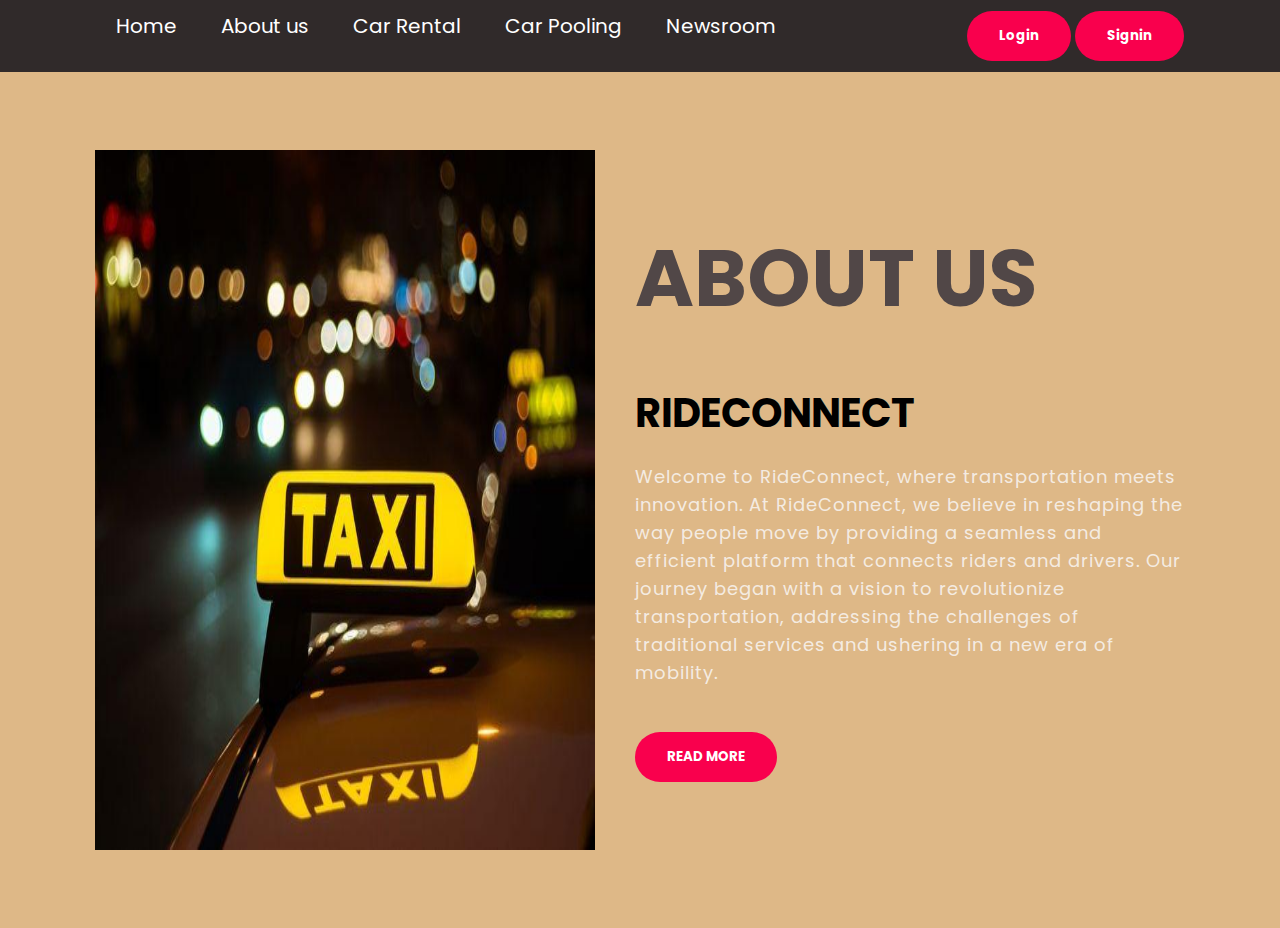
<file: aboutus1.html>
<!DOCTYPE html>
<html lang="en">
<head>
    <meta charset="UTF-8">
    <meta http-equiv="X-UA-Compatible" content="IE=edge">
    <meta name="viewport" content="width=device-width, initial-scale=1.0">
    <title>About us section </title>
    <link rel="stylesheet" href="aboutus1.css">
</head>
<body>


    <div class="nav">
         
        <div class="left">
            
            <ul>
                <li><a href="index.html"><p>Home</p></a></li>
            <li><a href="aboutus1.html"><p>About us</p></a></li>
            <li><a href="carRental.html"><p>Car Rental</p></a></li>
            <li><a href="carpooling.html"><p>Car Pooling</p></a></li>
            <li><a href="newspage.html"><p>Newsroom</p></a></li>
            
            
            </ul>
        </div>
        
        <div   class="right">
            
            <button onclick="openNewTab()">Login</button>
            <button onclick="openNewTab1()">Signin</button>


        </div>  
     
      </div>




    <section class="about">
<div class="main">
    <img src='pictures\kk.jpeg' alt="logo" >
    <div class="about-text">
<h1>About Us</h1>
<h5></h5>
<p><body>
    <div class="heading">
    <h2> Rideconnect </h2>
    <p> Welcome to RideConnect, where transportation meets innovation. At RideConnect, we believe in reshaping the way people move by providing a seamless and efficient platform that connects riders and drivers. Our journey began with a vision to revolutionize transportation, addressing the challenges of traditional services and ushering in a new era of mobility.</p>
    </div>

</body> </p>
    <button type="button">READ MORE</button>
    </div>
</div>
    </section>

    <script>
        function openNewTab() {
           
            var newTabUrl = 'loginPg.html';
    
            window.open(newTabUrl, '_blank');
        }
        function openNewTab1() {
            var newTabUrl = 'signin.html';
    
            window.open(newTabUrl, '_blank');
        }

        
    </script>

</body>
</html>
</file>
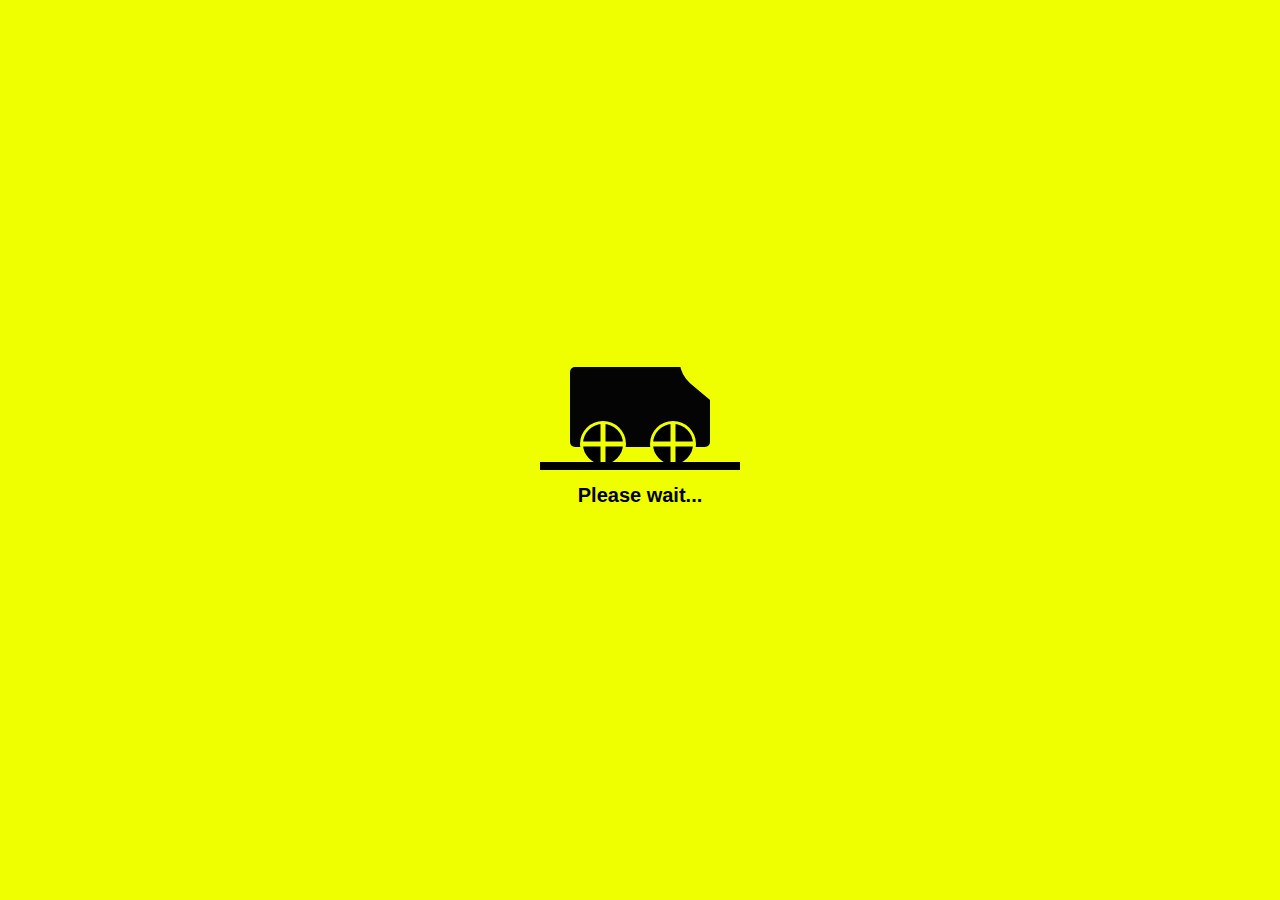
<file: loading.html>
<!DOCTYPE html>
<html lang="en">
<head>
    <meta charset="UTF-8">
    <meta name="viewport" content="width=device-width, initial-scale=1.0">
    <title>Document</title>
    <link rel="stylesheet" href="loading.css">
</head>
<body>
    <div class="body">
        <div class="front wheel"></div>
        <div class="back wheel"></div>
    </div>

    <div class="cover">
        <div class="path">
    </div>
    </div>
    <h4>Please wait...</h4>


    <script>
        setTimeout(function() {
            window.location.href = 'carpooling.html';
        }, 4000);
    </script>
</body>
</html>
</file>
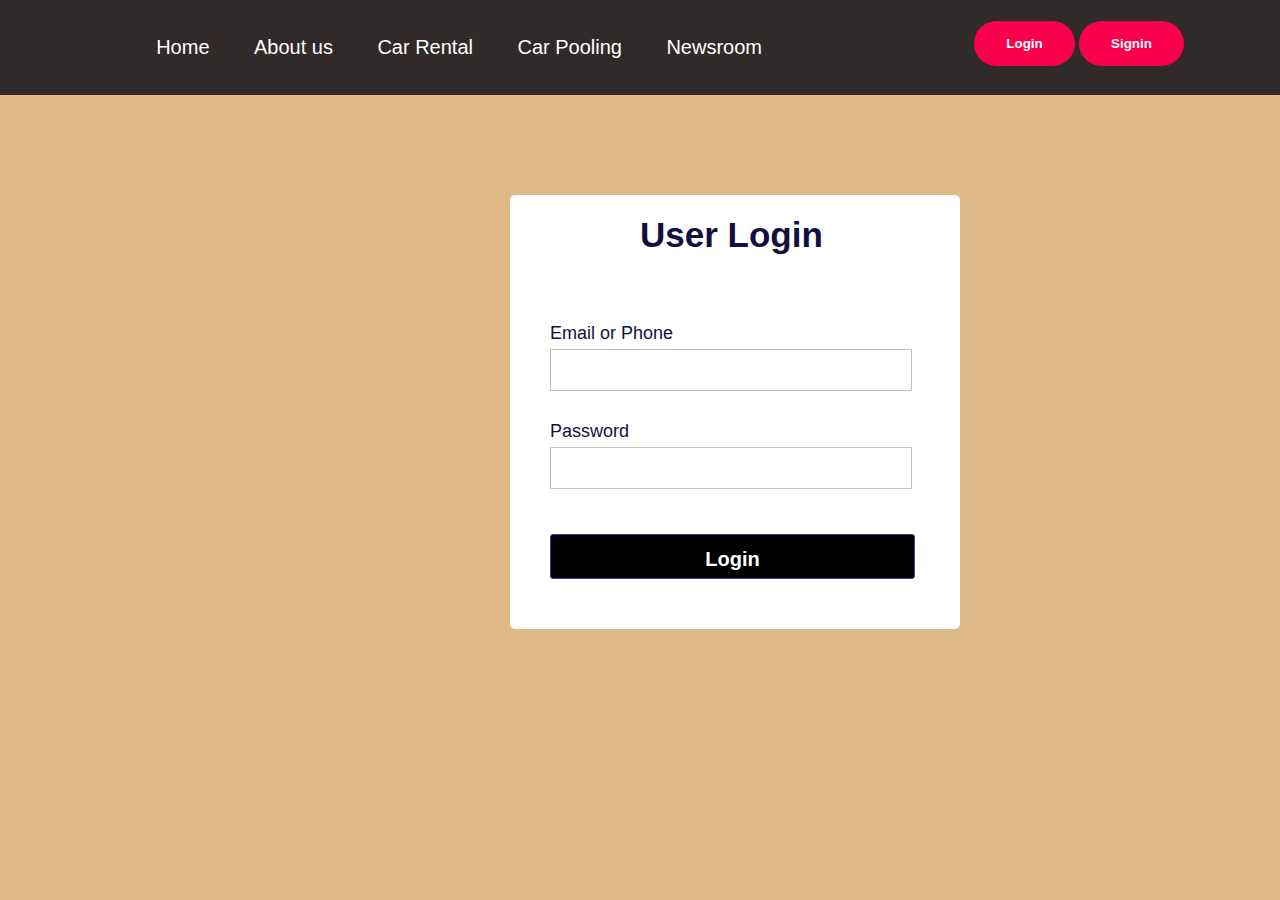
<file: loginPg.html>
<!DOCTYPE html>
<html lang="en">
<head>
	<meta charset="UTF-8">
	<title>Validated Login Form</title>
	<link rel="stylesheet" href="login.css">
</head>
<body>



	<div class="nav">
         
        <div class="left">
            
            <ul>
                <li><a href="index.html"><p>Home</p></a></li>
            <li><a href="aboutus1.html"><p>About us</p></a></li>
            <li><a href="carRental.html"><p>Car Rental</p></a></li>
            <li><a href="carpooling.html"><p>Car Pooling</p></a></li>
            <li><a href="newspage.html"><p>Newsroom</p></a></li>
            
            
            </ul>
        </div>
        
        <div   class="right">
            
            <button onclick="openNewTab()">Login</button>
            <button onclick="openNewTab1()">Signin</button>


        </div>  
	</div> 





<div class="bigcont">
	<div class="container">
		<h1 class="label">User Login</h1>
		<form class="login_form" action="" id="rideconnect" method="post" name="form" onsubmit="return validated()">
			<div class="font">Email or Phone</div>
			<input autocomplete="off" type="text" id="email" name="email">
			<div id="email_error">Please fill up your Email or Phone</div>
			<div class="font font2">Password</div>
			<input type="password" id="password" name="password">
			<div id="pass_error">Please fill up your Password</div>
			<button type="submit">Login</button>
		</form>
	</div>	
</div>
	<script>



function openNewTab() {
                // Specify the URL for the new tab
                var newTabUrl = 'loginPg.html';
        
                // Open a new tab with the specified URL
                window.open(newTabUrl, '_blank');
            }
function openNewTab1() {
                // Specify the URL for the new tab
                var newTabUrl = 'signin.html';
        
                // Open a new tab with the specified URL
                window.open(newTabUrl, '_blank');
            }





	</script>


	





</body>
</html>
</file>
<file: aboutus1.css>
@import url('https://fonts.googleapis.com/css2?family=Hind&family=Poppins:ital,wght@0,200;0,300;0,400;0,500;0,600;1,200&display=swap');


*{
    padding: 0;
    margin: 0;
    box-sizing: border-box;
    font-family: 'Josefin Sans', sans-serif;
}
.about{
    width: 100%;
    padding: 78px 0px;
    background-color: burlywood;
}
.about img{
    height: 700px;
    width: 500px;
}
.about-text{
    width: 550px;
}
.main{
    width: 1130px;
max-width: 95%;
margin: 0 auto;
display: flex;
justify-content: space-around;
align-items: center;
}
.about-text h1{
    color: rgb(81, 71, 71);
    font-size: 80px;
    text-transform: uppercase;
    margin-bottom: 20px;
}
.about-text h5{
    color: black;
    font-size: 25px;
    text-transform: capitalize;
    margin-bottom: 25px;
    letter-spacing: 2px;
}
.about-text h2{
    color: black;
    font-size: 40px;
    text-transform: uppercase;
    margin-bottom: 20px;
}

span{
    color: #f9004d;
}

.about-text p{
    color: rgba(251, 250, 251, 0.8);
    letter-spacing: 1px;
    line-height: 28px;
    font-size: 18px;
    margin-bottom: 45px;
}
button{
    background: #f9004d;
    color: white;
    text-decoration: none;
    border: 2px solid transparent;
    font-weight: bold;
    padding: 13px 30px;
    border-radius: 30px;
    transition: .4s;
}
button:hover{
    background:transparent;
    border: 2px solid #f9004d;
    cursor: pointer;
}
*{
    margin: 0%;
    padding: 0%;
    font-family: 'Poppins', sans-serif;
}
.nav{
    display: flex;
    justify-content: space-around;
    background-color: rgb(48, 42, 42);
    color: white;
    padding: 11px;
}

.nav   img{
    width: 8%;
    background-color: rgb(48, 42, 42);
    margin-left: 32px;

}
.nav .left{
    display: flex;

     
}

.nav .left ul li{
    list-style: none;
    display: inline-block;
    margin: 0 20px; 
    position: relative;
}

.nav .left ul li a{
    display: inline-block;
    text-decoration:none;
    font-size: 20px;
    font-family:'Poppins', sans-serif;
    color: #fff;
}
.nav .left ul li::after{
    content: '';
    height: 2.3px;
    width: 0%;
    background: black;
    position: absolute;
    display: block;
    transition: 0.5s;
  
}

.nav .left ul li:hover::after{
    width: 100%;
}
</file>
<file: loading.css>
body{
    margin: 0;
    padding: 0;
    display: flex;
    min-height: 100vh;
    align-items: center;
    justify-content: center;
    background-color: #f0ff00;
    flex-direction: column;
}

.body{
    height: 80px;
    width: 140px;
    background-color: #040404;
    border-radius: 5px;
    position: relative;
    animation: animate 0.5s linear infinite;
}
.body:before{
    position:absolute;
    content: '';
    height: 30px;
    width: 60px;
    background-color: #f0ff00;
    top: -10px;
    right: -20px;
    transform: rotate(40deg);
    border-radius: 0 0 0 50px;
}
@keyframes animate{
    100%{
        transform: translateY(2px);
    }
}
.body .wheel{
    height: 40px;
    width: 40px;
    background-color: #000;
    border: 3px solid #f0ff00;
    position: absolute;
    border-radius: 50px;
    margin-left: 50px;
    bottom: -20px;
    animation: wheels 0.6s linear infinite;
}
.body .wheel:before{
    position: absolute;
    content: '';
    background-color: #f0ff00;
    height: 5px;
    width: 100%;
    top: 50%;
    transform: translateY(-50%) ;
}
.body .wheel:after{
    position: absolute;
    content: '';
    background-color: #f0ff00;
    height: 5px;
    width: 100%;
    top: 50%;
    transform: translateY(-50%) rotate(90deg);
}

@keyframes wheels{
    100%{
        transform: rotate(360deg);

    }
}
.body .front{
    position: absolute;
    margin: 0 80px;
}
.body .back{
    position: absolute;
    margin: 0 10px;
}
.cover{
    position: relative;
    height: 10px;
    width: 200px;
    bottom: -15px;
    overflow: hidden;
}
.cover .path{
    height: 8px;
    width: 600%;
    background-color: #000;
    position: absolute;
    animation: path 1.5s linear infinite;
}
.path::before{
    position: relative;
    content: '';
    height: 8px;
    width: 18px;
    background:#fff;
    left: 20%;
}
.path::after{
    position: relative;
    content: '';
    height: 8px;
    width: 18px;
    background:#fff;
    right: 60%;
}
@keyframes path{
    100%{
        transform: translateX(-50%);
    }
}

h4{
    font-weight: 800; 
    font-size: 20px;
    font-family: sans-serif;
}
</file>
<file: login.css>
body{
	margin: 0;
	padding: 0;
	height: 100vh; /* Set the body height to 100% of the viewport height */

	

	font-family: sans-serif;
	background-color: burlywood;
}



	
.bigcont{
	flex: 0 0 70%; /* Make the container take 70% of the available height */
	background-color: burlywood; /* Set a background color for visibility */
	 /* Push the container to the bottom */
	 /* Optional: Add padding for content inside the container */

	padding-left: 510px;
}
.container{

	position: relative;
	margin-top: 100px;
	width: 450px;
	height: auto;
	background: white;
	border-radius: 5px;
}
.label{
	padding: 20px 130px;
	font-size: 35px;
	font-weight: bold;
	color: #130f40;
}
.login_form{
	padding: 20px 40px;
}
.login_form .font{
	font-size: 18px;
	color: #130f40;
	margin: 5px 0;
}
.login_form input{
	height: 40px;
	width: 350px;
	padding: 0 5px;
	font-size: 18px;
	outline: none;
	border: 1px solid silver;
}
.login_form .font2{
	margin-top: 30px;
}
.login_form button{
	margin: 45px 0 30px 0;
	height: 45px;
	width: 365px;
	font-size: 20px;
	color: white;
	outline: none;
	cursor: pointer;
	font-weight: bold;
	background: black;
	border-radius: 3px;
	border: 1px solid #3949AB;
	transition: .5s;
}
.login_form button:hover{
	background: black;
}
.login_form #email_error,
.login_form #pass_error{
	margin-top: 5px;
	width: 345px;
	font-size: 18px;
	color: #C62828;
	background: rgba(255,0,0,0.1);
	text-align: center;
	padding: 5px 8px;
	border-radius: 3px;
	border: 1px solid #EF9A9A;
	display: none;
}











.nav{
    display: flex;
    justify-content: space-around;
    background-color: rgb(48, 42, 42);
    color: white;
    
}





.nav .left{
    display: flex;

     
}

.nav .left ul li{
    list-style: none;
    display: inline-block;
    margin: 0 20px; 
    position: relative;
}

.nav .left ul li a{
    display: inline-block;
    text-decoration:none;
    font-size: 20px;
    font-family:'Poppins', sans-serif;
    color: #fff;
}

.nav .left ul li::after{
    content: '';
    height: 2px;
    width: 0%;
    background: black;
    position: absolute;
    display: block;
    transition: 0.5 ;
  
}

.nav .left ul li:hover::after{
    width: 100%;
}

button{
	
    background: #f9004d;
    color: white;
    text-decoration: none;
    border: 2px solid transparent;
    font-weight: bold;
    padding: 13px 30px;
    border-radius: 30px;
    transition: .4s;
	margin-top: 21px;
}
button:hover{
    background:transparent;
    border: 2px solid #f9004d;
    cursor: pointer;
}
</file>
